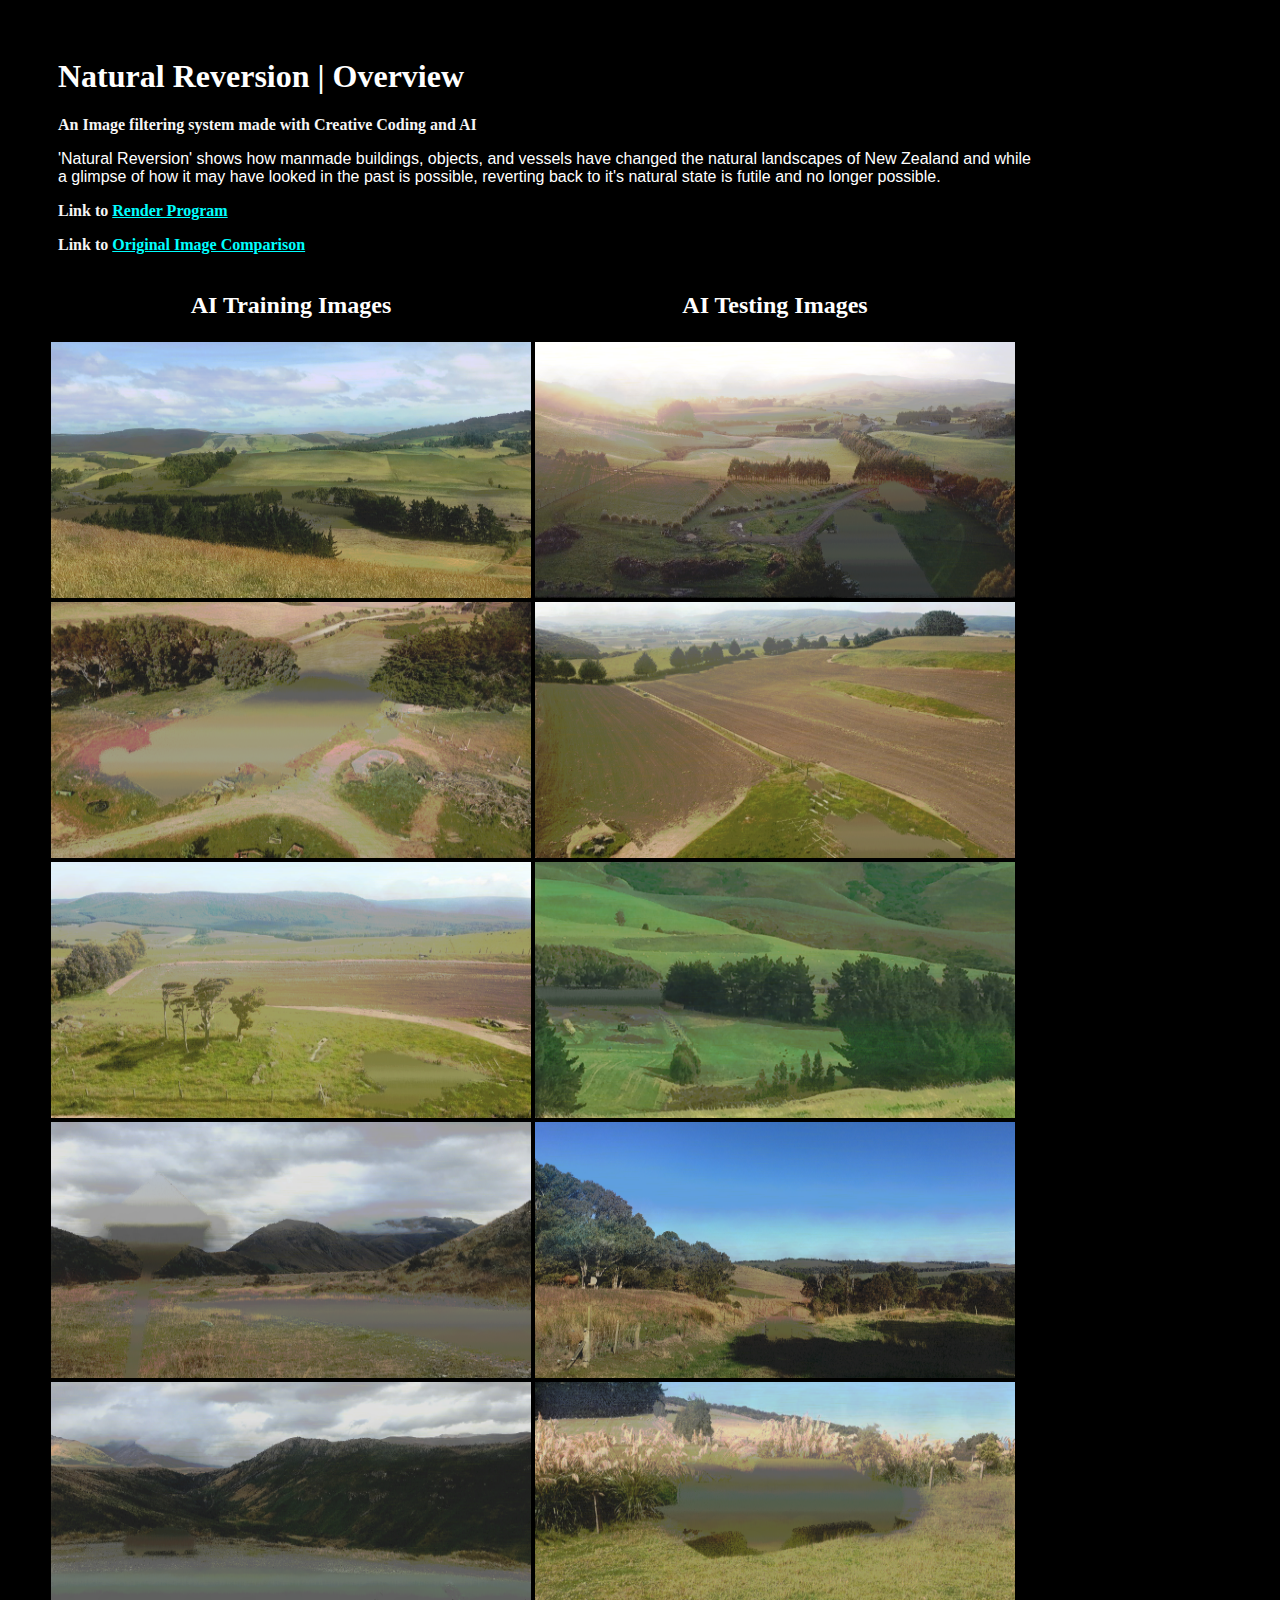
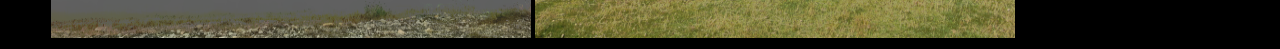
<file: index.html>
<head>

  <meta
    name="Natural Reversion Filter"
    content="A Glimpse into the Past with Image filtering with Creative Coding and AI"
  />
  <meta name="description" content="A Glimpse into the Past with Image filtering with Creative Coding and AI" />
  <meta property="og:title" content="Natural Reversion Filter" />
  <meta property="og:type" content="website" />
  <meta property="og:url" content="https://23-2-dsdn242.github.io/mddn-242-data-mapping-RitaClose/" />
  <meta property="og:image" content="https://23-2-dsdn242.github.io/mddn-242-data-mapping-RitaClose//preview.jpg" />
  <meta property="og:image:width" content="960" />
  <meta property="og:image:height" content="540" />
  <meta property="og:description" content="A Glimpse into the Past with Image filtering with Creative Coding and AI" />
  <meta name="twitter:card" content="summary_large_image" />
  <meta name="twitter:creator" content="@uwcc" />
  <meta name="twitter:title" content="Natural Reversion by Rita Close" />
  <meta name="twitter:description" content="A Glimpse into the Past with Image filtering with Creative Coding and AI" />
  <meta name="twitter:image" content="https://23-2-dsdn242.github.io/mddn-242-data-mapping-RitaClose//preview.jpg" />

  <link rel="stylesheet" href="styles.css">

</head>
<body style="background-color:black">
  <h1>Natural Reversion | Overview</h1>
  <h3>An Image filtering system made with Creative Coding and AI</h3>
    <p>'Natural Reversion' shows how manmade buildings, objects, and vessels 
      have changed the natural landscapes of New Zealand and while <br/>a glimpse 
      of how it may have looked in the past is possible, reverting back to it's 
      natural state is futile and no longer possible.</p>
  <h3>Link to <a href="render.html">Render Program</a></h3>
  <h3>Link to <a href="OriginalImages.html">Original Image Comparison</a></h3>
      <table>
        <tr>
        <th>AI Training Images</th>
        <th>AI Testing Images</th>
        </tr>

        <tr>
          <td><a href="output_1.png"><img height="256" width="480" src="output_1.png"></a></td>
          <td><a href="output_6.png"><img height="256" width="480" src="output_6.png"></a></td>
        </tr>

        <tr>
          <td><a href="output_2.png"><img height="256" width="480" src="output_2.png"></a></td>
          <td><a href="output_7.png"><img height="256" width="480" src="output_7.png"></a></td>
        </tr>

        <tr>
          <td><a href="output_3.png"><img height="256" width="480" src="output_3.png"></a></td>
          <td><a href="output_9.png"><img height="256" width="480" src="output_9.png"></a></td>
        </tr>

        <tr>
          <td><a href="output_5.png"><img height="256" width="480" src="output_5.png"></a></td>
          <td><a href="output_8.png"><img height="256" width="480" src="output_8.png"></a></td>
        </tr>

        <tr>
          <td><a href="output_4.png"><img height="256" width="480" src="output_4.png"></a></td>
          <td><a href="output_10.png"><img height="256" width="480" src="output_10.png"></a></td>
        </tr>
    </table>
</body>
</file>
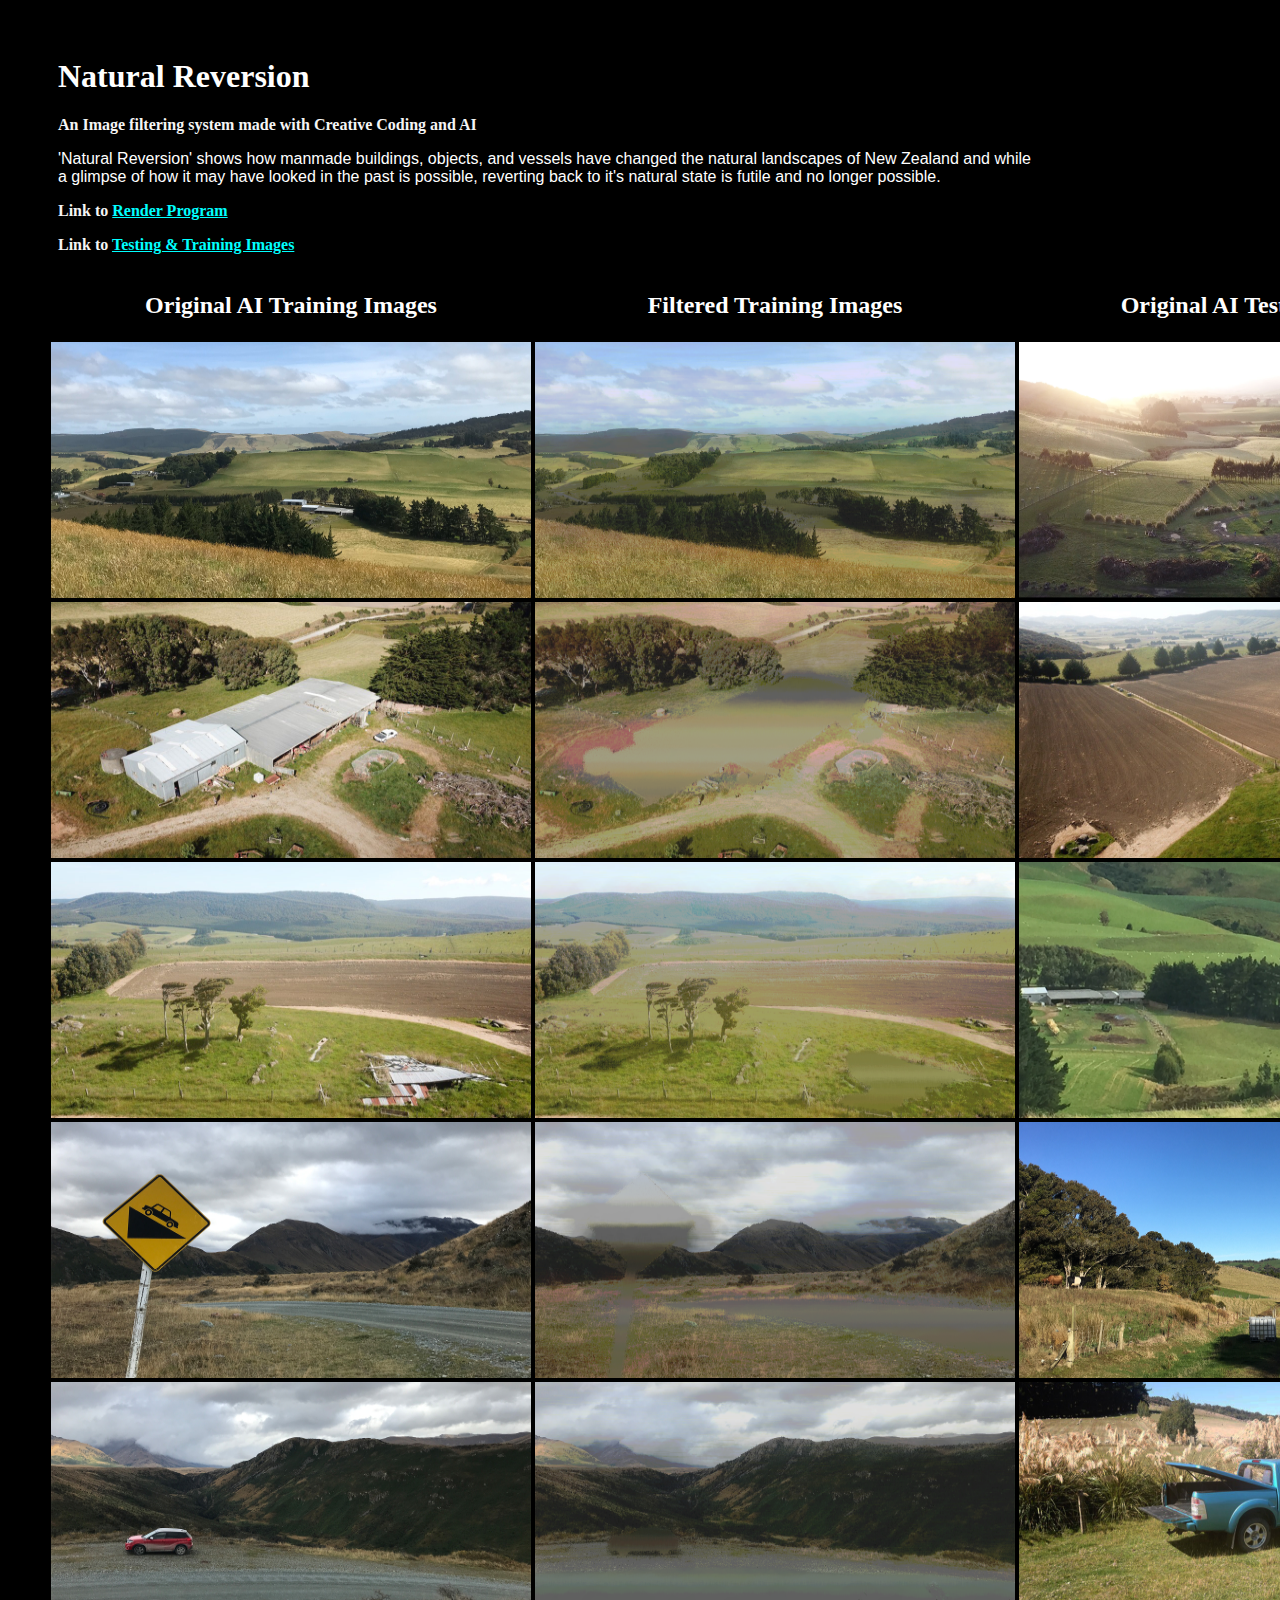
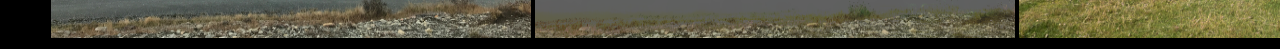
<file: OriginalImages.html>
<head>

  <meta
    name="Natural Reversion Filter"
    content="A Glimpse into the Past with Image filtering with Creative Coding and AI"
  />
  <meta name="description" content="A Glimpse into the Past with Image filtering with Creative Coding and AI" />
  <meta property="og:title" content="Natural Reversion Filter" />
  <meta property="og:type" content="website" />
  <meta property="og:url" content="https://23-2-dsdn242.github.io/mddn-242-data-mapping-RitaClose/" />
  <meta property="og:image" content="https://23-2-dsdn242.github.io/mddn-242-data-mapping-RitaClose//preview.jpg" />
  <meta property="og:image:width" content="960" />
  <meta property="og:image:height" content="540" />
  <meta property="og:description" content="A Glimpse into the Past with Image filtering with Creative Coding and AI" />
  <meta name="twitter:card" content="summary_large_image" />
  <meta name="twitter:creator" content="@uwcc" />
  <meta name="twitter:title" content="Natural Reversion by Rita Close" />
  <meta name="twitter:description" content="A Glimpse into the Past with Image filtering with Creative Coding and AI" />
  <meta name="twitter:image" content="https://23-2-dsdn242.github.io/mddn-242-data-mapping-RitaClose//preview.jpg" />

  <link rel="stylesheet" href="styles.css">

</head>
<body style="background-color:black">
  <h1>Natural Reversion</h1>
  <h3>An Image filtering system made with Creative Coding and AI</h3>
    <p>'Natural Reversion' shows how manmade buildings, objects, and vessels 
      have changed the natural landscapes of New Zealand and while <br/>a glimpse 
      of how it may have looked in the past is possible, reverting back to it's 
      natural state is futile and no longer possible.</p>
  <h3>Link to <a href="render.html">Render Program</a></h3>
  <h3>Link to <a href="index.html">Testing & Training Images</a></h3>
      <table>
        <tr>
        <th>Original AI Training Images</th>
        <th>Filtered Training Images</th>
        <th>Original AI Testing Images</th>
        <th>Filtered Testing Images</th>
        </tr>

        <tr>
          <td><a href="input_1.jpg"><img height="256" width="480" src="input_1.jpg"></a></td>
          <td><a href="output_1.png"><img height="256" width="480" src="output_1.png"></a></td>
          <td><a href="input_6.jpg"><img height="256" width="480" src="input_6.jpg"></a></td>
          <td><a href="output_6.png"><img height="256" width="480" src="output_6.png"></a></td>
        </tr>

        <tr>
          <td><a href="input_2.jpg"><img height="256" width="480" src="input_2.jpg"></a></td>
          <td><a href="output_2.png"><img height="256" width="480" src="output_2.png"></a></td>
          <td><a href="input_7.jpg"><img height="256" width="480" src="input_7.jpg"></a></td>
          <td><a href="output_7.png"><img height="256" width="480" src="output_7.png"></a></td>
        </tr>

        <tr>
          <td><a href="input_3.jpg"><img height="256" width="480" src="input_3.jpg"></a></td>
          <td><a href="output_3.png"><img height="256" width="480" src="output_3.png"></a></td>
          <td><a href="input_9.jpg"><img height="256" width="480" src="input_9.jpg"></a></td>
          <td><a href="output_9.png"><img height="256" width="480" src="output_9.png"></a></td>
        </tr>

        <tr>
          <td><a href="input_5.jpg"><img height="256" width="480" src="input_5.jpg"></a></td>
          <td><a href="output_5.png"><img height="256" width="480" src="output_5.png"></a></td>
          <td><a href="input_8.jpg"><img height="256" width="480" src="input_8.jpg"></a></td>
          <td><a href="output_8.png"><img height="256" width="480" src="output_8.png"></a></td>
        </tr>

        <tr>
          <td><a href="input_4.jpg"><img height="256" width="480" src="input_4.jpg"></a></td>
          <td><a href="output_4.png"><img height="256" width="480" src="output_4.png"></a></td>
          <td><a href="input_10.jpg"><img height="256" width="480" src="input_10.jpg"></a></td>
          <td><a href="output_10.png"><img height="256" width="480" src="output_10.png"></a></td>
        </tr>
    </table>
</body>
</file>
<file: styles.css>
h1 {
    color: white;
    font-family: 'Gill Sans';
    font-size: 200%;
    padding-top: 50px;
    padding-left: 50px;
  }
  h3 {
    color: whitesmoke;
    font-family: 'Gill Sans';
    font-size: 100%;
    padding-left: 50px;
  }
  th {
    color: white;
    font-family: 'Gill Sans';
    font-size: 150%;
    text-align: center;
    padding: 20px;
  }
  p {
    color: white;
    font-family: Arial;
    padding-left: 50px;
  }
  a {
    color: aqua;
  }
  table {
    padding-left: 40px;
  }
</file>
